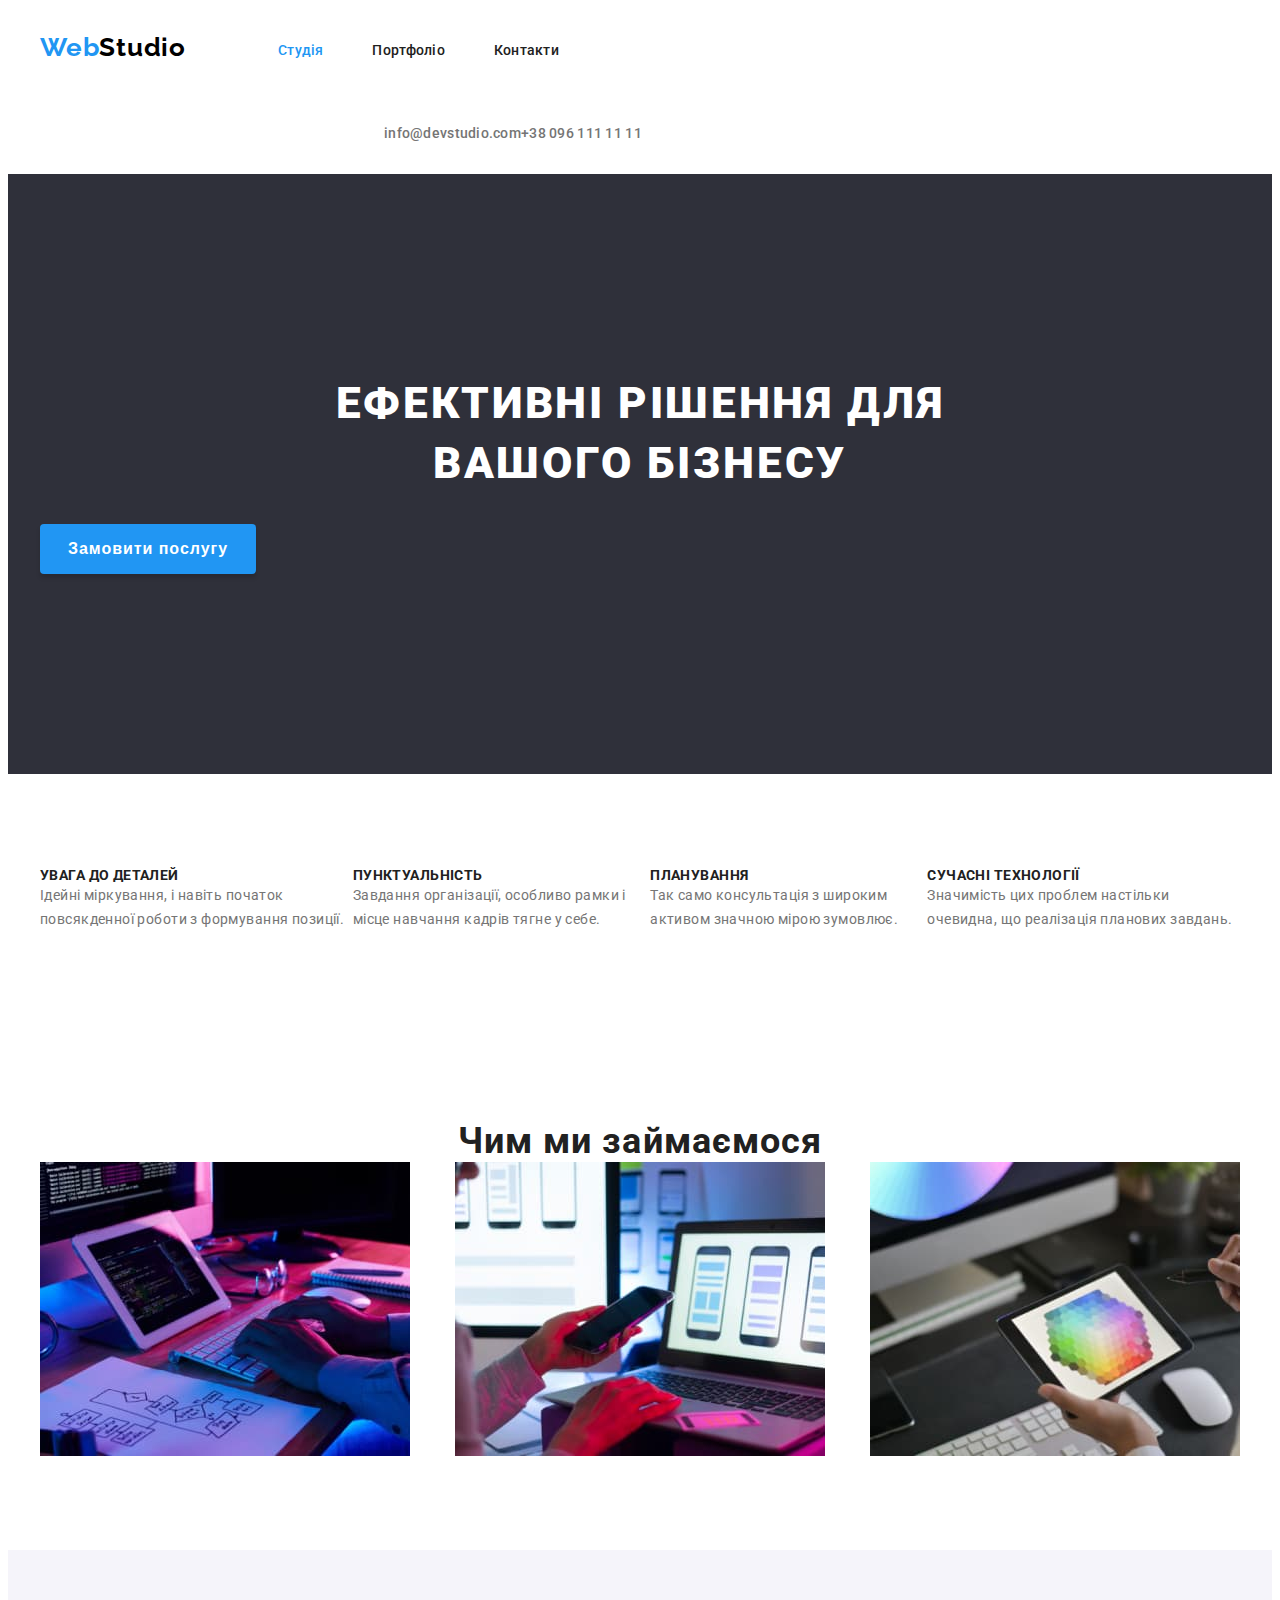
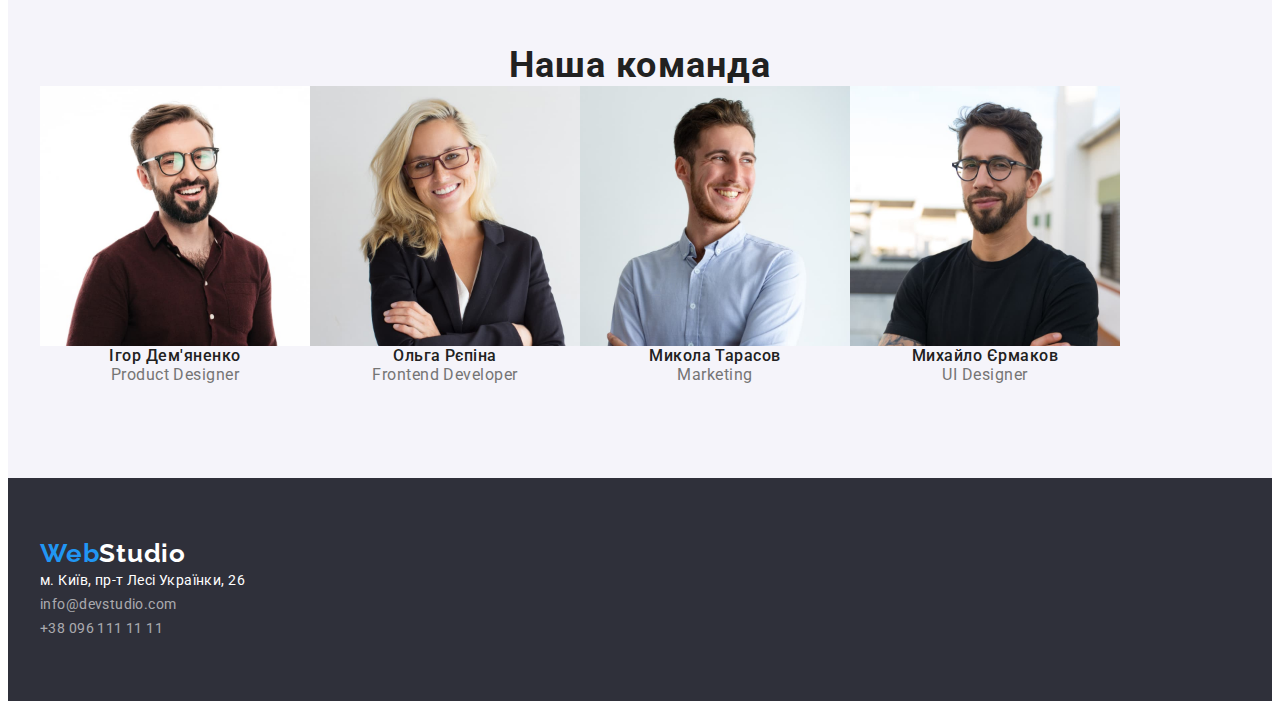
<file: index.html>
<!DOCTYPE html>
<html lang="uk">
  <head>
    <meta charset="UTF-8" />
    <meta http-equiv="X-UA-Compatible" content="IE=edge" />
    <meta name="viewport" content="width=device-width, initial-scale=1.0" />
    <title>WebStudio</title>
    <link rel="preconnect" href="https://fonts.googleapis.com" />
    <link rel="preconnect" href="https://fonts.gstatic.com" crossorigin />
    <link
      href="https://fonts.googleapis.com/css2?family=Raleway:wght@700&family=Roboto:wght@400;500;700;900&display=swap"
      rel="stylesheet"
    />
    <link
      rel="stylesheet"
      href="https://cdnjs.cloudflare.com/ajax/libs/modern-normalize/1.1.0/modern-normalize.min.css"
      integrity="sha512-wpPYUAdjBVSE4KJnH1VR1HeZfpl1ub8YT/NKx4PuQ5NmX2tKuGu6U/JRp5y+Y8XG2tV+wKQpNHVUX03MfMFn9Q=="
      crossorigin="anonymous"
      referrerpolicy="no-referrer"
    />
    <link rel="stylesheet" href="./css/styles.css" />
  </head>
  <body>
    <header class="site-title">
      <div class="container">
        <nav class="site-nav">
          <a class="header-logo link" href="./index.html"
            ><span class="header-color">Web</span>Studio
          </a>
          <ul class="header-nav">
            <li class="list">
              <a class="header-list link current" href="index.html">Студія</a>
            </li>
            <li class="list">
              <a class="header-list link" href="portfolio.html">Портфоліо</a>
            </li>
            <li class="list">
              <a class="header-list link" href="#">Контакти</a>
            </li>
          </ul>
        </nav>
        <ul class="header-contact">
          <li class="list">
            <a class="contact-mail link" href="mailto:info@devstudio.com">info@devstudio.com</a>
          </li>
          <li class="list">
            <a class="contact-tel link" href="tel:+380961111111">+38 096 111 11 11</a>
          </li>
        </ul>
      </div>
    </header>
    <main>
      <section class="section service">
        <div class="container">
          <h1 class="service-name">Ефективні рішення для вашого бізнесу</h1>
          <button class="service-button" type="button">Замовити послугу</button>
        </div>
      </section>
      <section class="section benefits">
        <div class="container">
          <h2 class="visually-hidden">Наші переваги</h2>
          <ul class="benefits-list list">
            <li>
              <h3 class="benefits-name">Увага до деталей</h3>
              <p class="benefits-text">
                Ідейні міркування, і навіть початок повсякденної роботи з формування позиції.
              </p>
            </li>
            <li>
              <h3 class="benefits-name">Пунктуальність</h3>
              <p class="benefits-text">
                Завдання організації, особливо рамки і місце навчання кадрів тягне у себе.
              </p>
            </li>
            <li>
              <h3 class="benefits-name">Планування</h3>
              <p class="benefits-text">
                Так само консультація з широким активом значною мірою зумовлює.
              </p>
            </li>
            <li>
              <h3 class="benefits-name">Сучасні технології</h3>
              <p class="benefits-text">
                Значимість цих проблем настільки очевидна, що реалізація планових завдань.
              </p>
            </li>
          </ul>
        </div>
      </section>
      <section class="section working">
        <div class="container">
          <h2 class="section-name">Чим ми займаємося</h2>
          <ul class="picture list">
            <li>
              <img src="./images/gallery-img-1.jpg" alt="планування" width="370" height="294" />
            </li>
            <li>
              <img src="./images/gallery-img-2.jpg" alt="розробка" width="370" height="294" />
            </li>
            <li>
              <img src="./images/gallery-img-3.jpg" alt="дизайн" width="370" height="294" />
            </li>
          </ul>
        </div>
      </section>
      <section class="section team">
        <div class="container">
          <h2 class="section-nama">Наша команда</h2>
          <ul class="team list">
            <li>
              <img src="./images/team-img-1.jpg" alt="фото Дем'яненко" width="270" height="260" />
              <h3 class="team-members">Ігор Дем'яненко</h3>
              <p class="team-profession" lang="en">Product Designer</p>
            </li>
            <li>
              <img src="./images/team-img-2.jpg" alt="фото Рєпіна" width="270" height="260" />
              <h3 class="team-members">Ольга Рєпіна</h3>
              <p class="team-profession" lang="en">Frontend Developer</p>
            </li>
            <li>
              <img src="./images/team-img-3.jpg" alt="фото Тарасов" width="270" height="260" />
              <h3 class="team-members">Микола Тарасов</h3>
              <p class="team-profession" lang="en">Marketing</p>
            </li>
            <li>
              <img src="./images/team-img-4.jpg" alt="фото Єрмаков" width="270" height="260" />
              <h3 class="team-members">Михайло Єрмаков</h3>
              <p class="team-profession" lang="en">UI Designer</p>
            </li>
          </ul>
        </div>
      </section>
    </main>
    <footer class="footer">
      <div class="container">
        <a class="footer-logo link" href="./index.html">
          <span class="footer-color">Web</span>Studio
        </a>
        <address>
          <ul class="address">
            <li class="list">
              <a
                class="footer-address link"
                href="https://goo.gl/maps/ecBTjJjggCQ7F9su5"
                target="_blank"
                rel="noopener noreferrer nofollow"
                >м. Київ, пр-т Лесі Українки, 26
              </a>
            </li>
            <li class="list">
              <a class="footer-contact link" href="mailto:info@devstudio.com">info@devstudio.com</a>
            </li>
            <li class="list">
              <a class="footer-contact link" href="tel:+380961111111">+38 096 111 11 11</a>
            </li>
          </ul>
        </address>
      </div>
    </footer>
  </body>
</html>
</file>
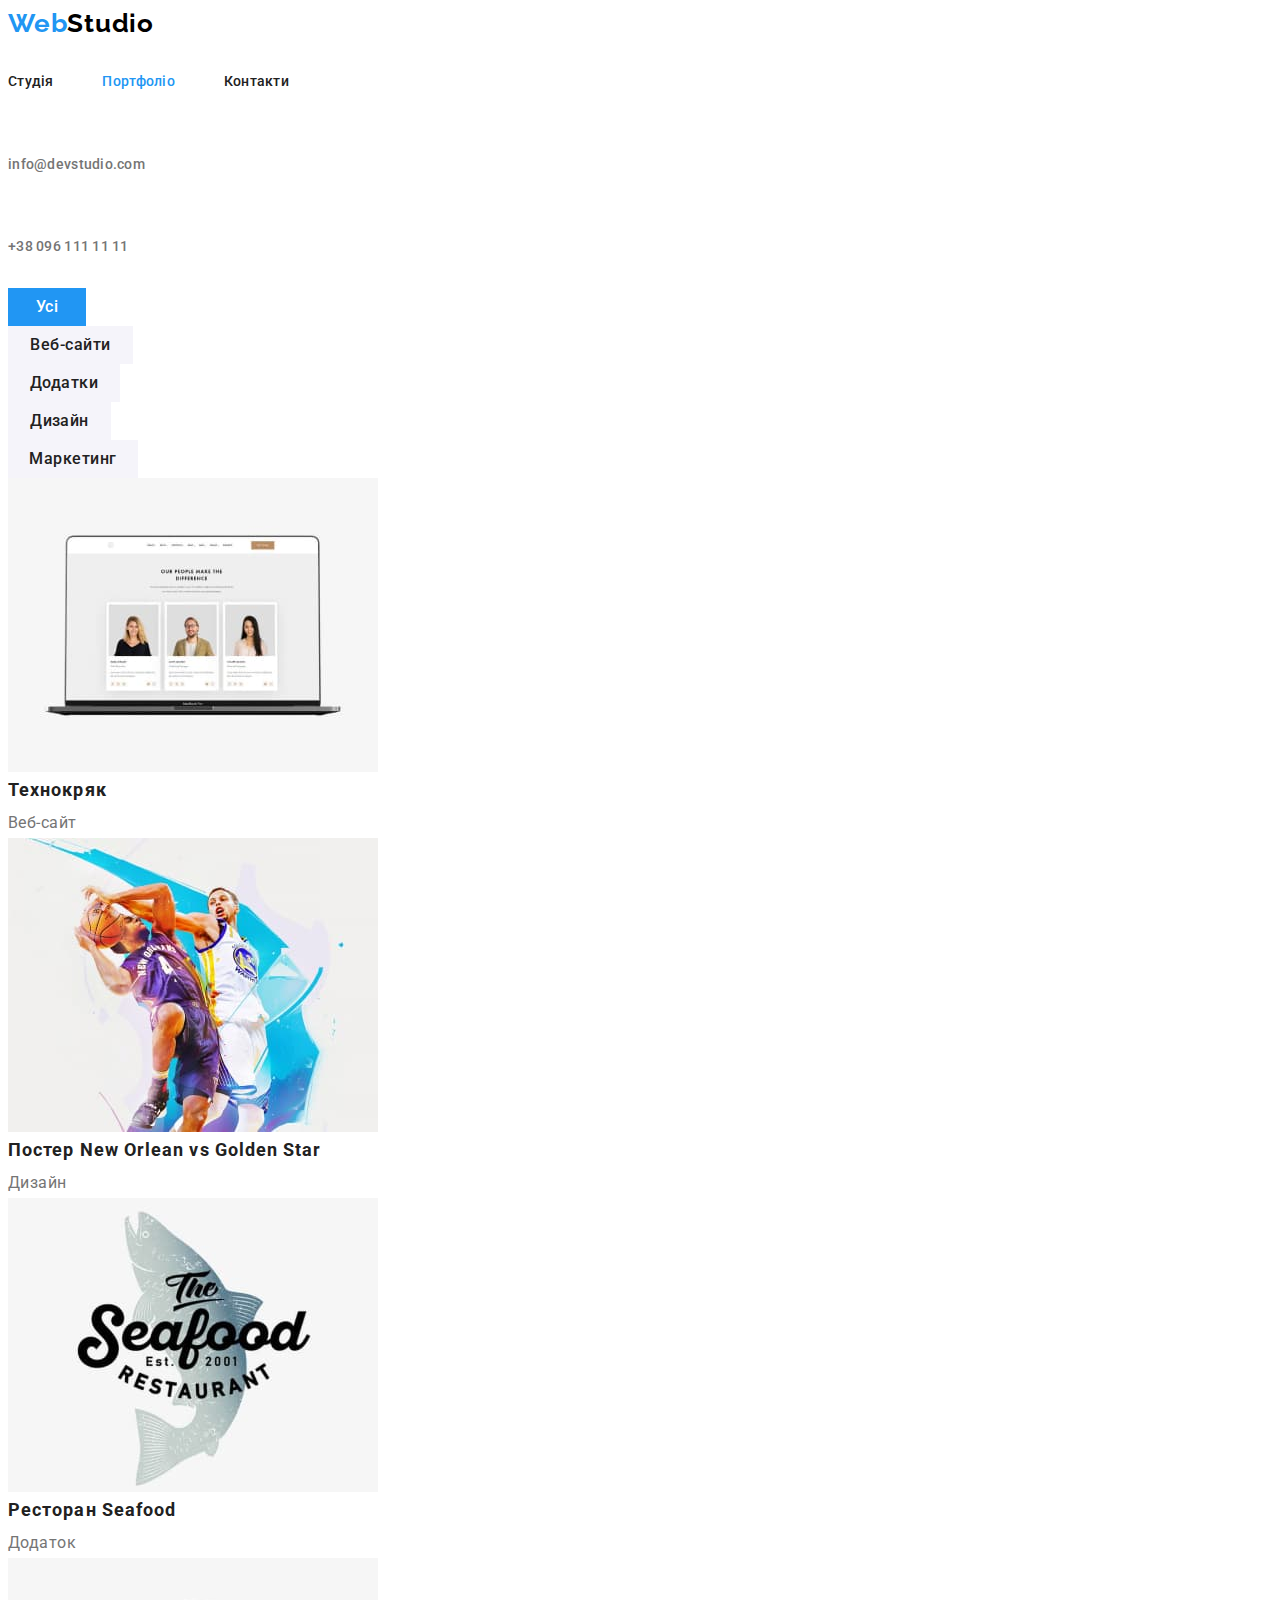
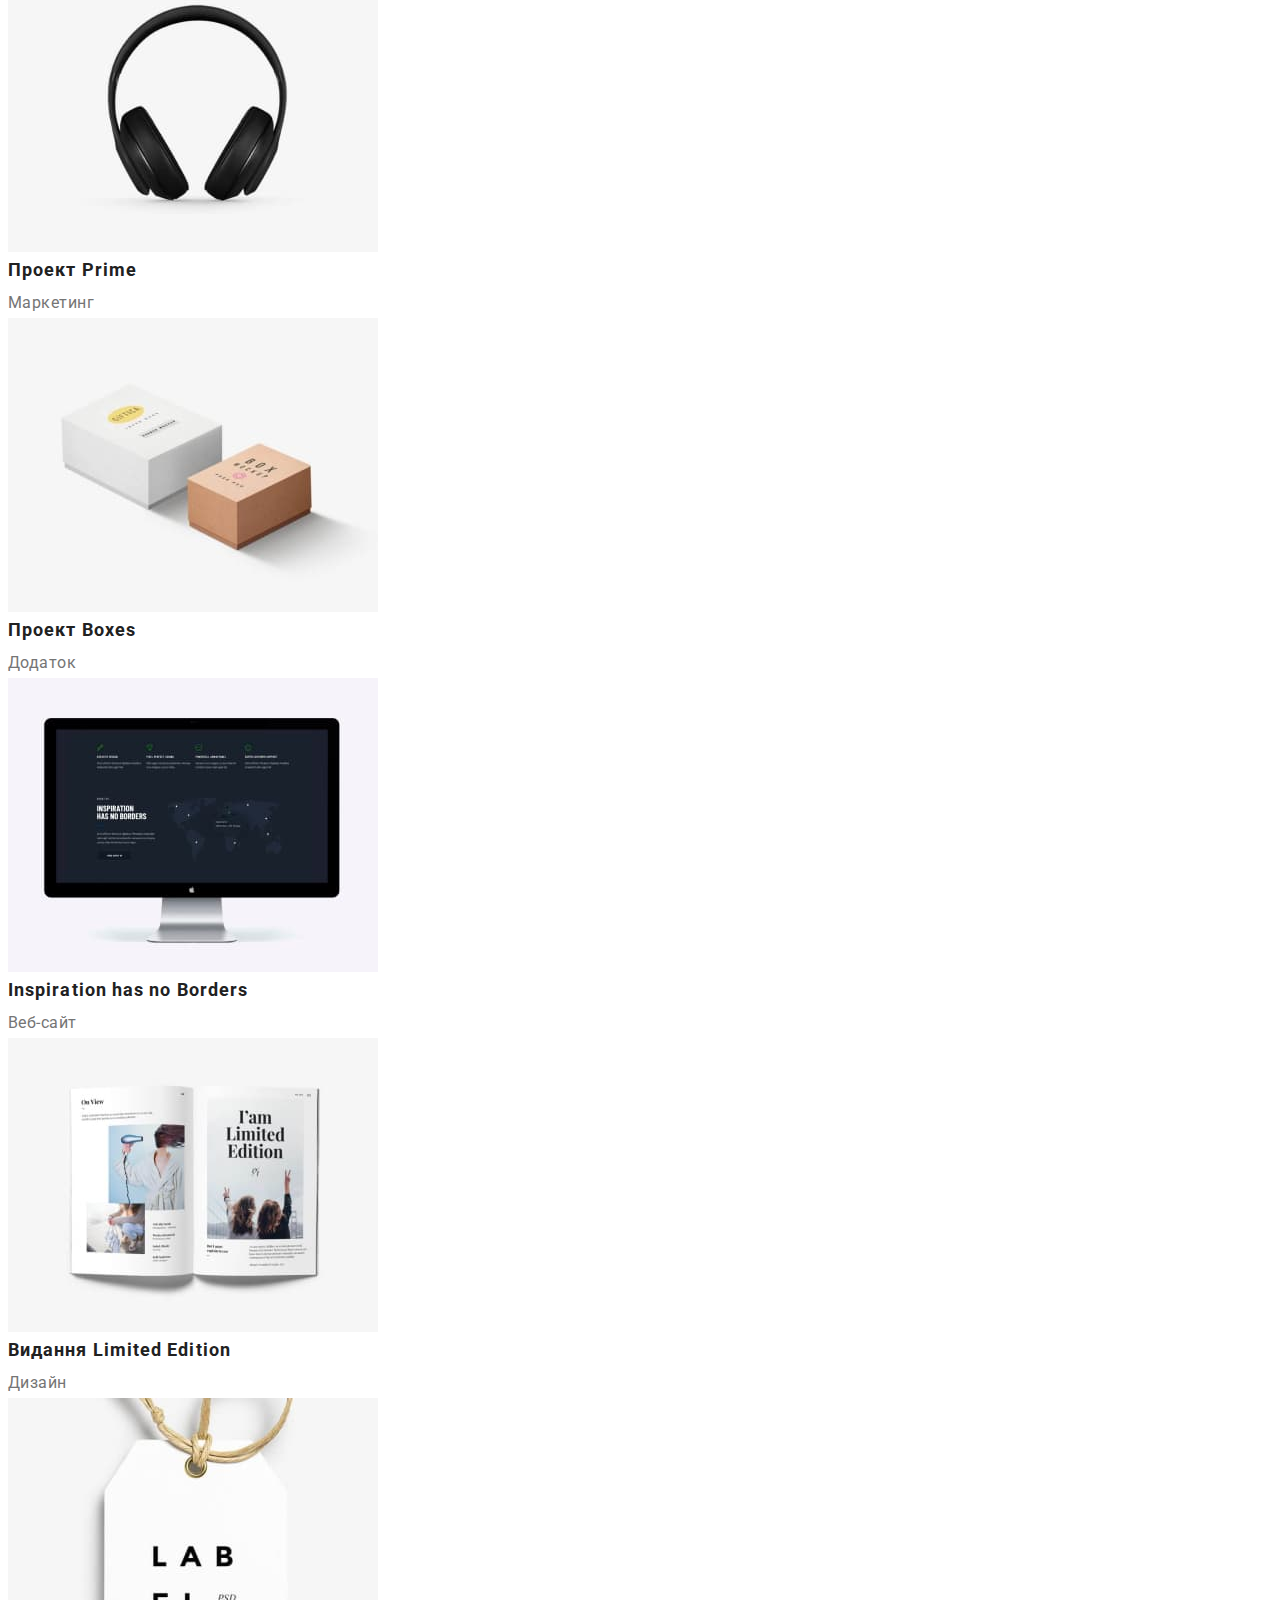
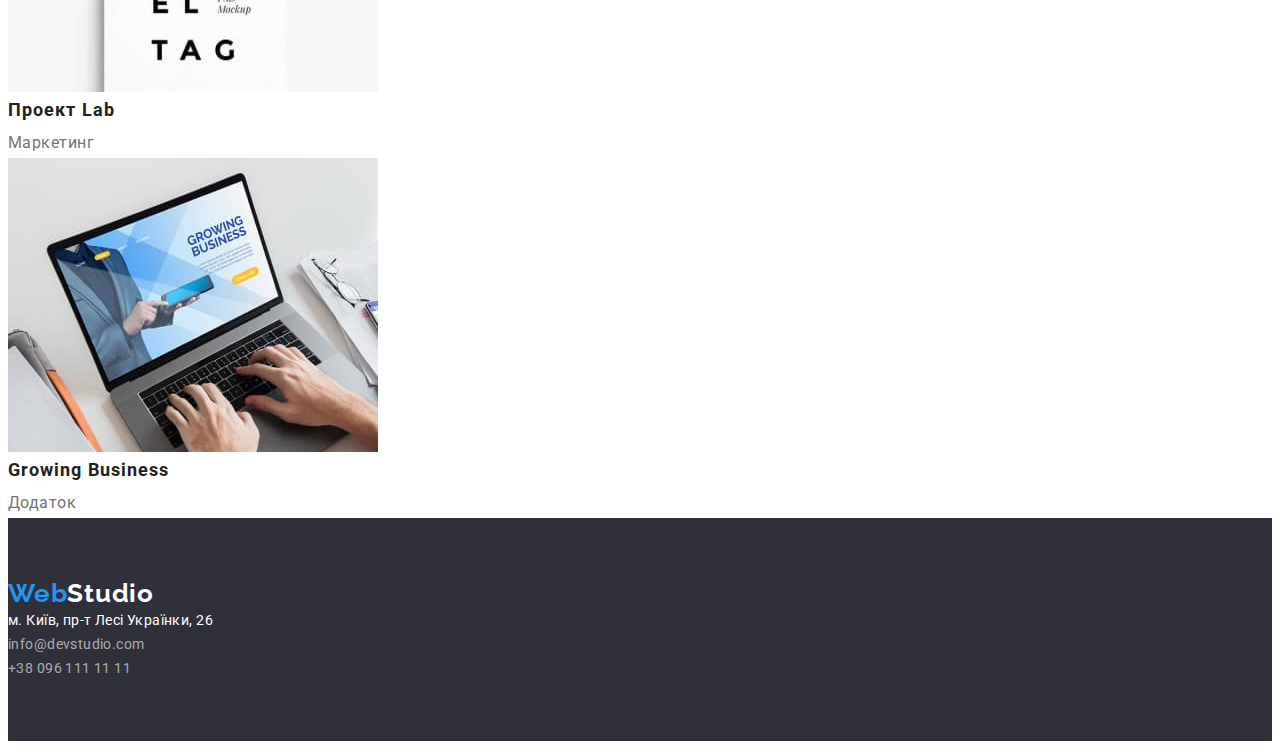
<file: portfolio.html>
<!DOCTYPE html>
<html lang="uk">
  <head>
    <meta charset="UTF-8" />
    <meta http-equiv="X-UA-Compatible" content="IE=edge" />
    <meta name="viewport" content="width=device-width, initial-scale=1.0" />
    <link rel="preconnect" href="https://fonts.googleapis.com" />
    <link rel="preconnect" href="https://fonts.gstatic.com" crossorigin />
    <link
      href="https://fonts.googleapis.com/css2?family=Raleway:wght@700&family=Roboto:wght@400;500;700;900&display=swap"
      rel="stylesheet"
    />
    <title>WebStudio</title>
    <link rel="stylesheet" href="./css/styles.css" />
  <head>
  <body>
    <header>
      <nav>
        <a class="header-logo link" href="./index.html">
          <span class="header-color">Web</span>Studio
        </a>
        <ul class="header-nav">
          <li class="list"><a class="header-list link" href="index.html">Студія</a></li>
          <li class="list"><a class="header-list link current" href="portfolio.html">Портфоліо</a></li>
          <li class="list"><a class="header-list link" href="">Контакти</a></li>
        </ul>
      </nav>
      <ul class="list">
        <li>
          <a class="header-contact link" href="mailto:info@devstudio.com">info@devstudio.com</a>
        </li>
        <li>
          <a class="header-contact link" href="tel:+380961111111">+38 096 111 11 11</a>
        </li>
      </ul>
    </header>
    <main>
      <section>
        <ul class="btn-group list">
          <li><button class="btn-filter current" type="button" style="width:78px;">Усі</button></li>
          <li><button class="btn-filter" type="button" style="width:125px;">Веб-сайти</button></li>
          <li><button class="btn-filter" type="button" style="width:112px;">Додатки</button></li>
          <li><button class="btn-filter" type="button" style="width:103px;">Дизайн</button></li>
          <li><button class="btn-filter" type="button" style="width:130px;">Маркетинг</button></li>
        </ul>
        <h1 class="visually-hidden">Наші проекти</h1>
        <ul class="project list">
          <li>
            <a class="link" href="#">
              <img src="./images/img-site-1.jpg" alt="технокряк" width="370" height="294" />
              <h2 class="projects-name">Технокряк</h2>
              <p class="projects-type">Веб-сайт</p>
            </a>
          </li>
          <li>
            <a class="link" href="">
              <img src="./images/img-design-1.jpg" alt="постер" width="370" height="294" />
              <h2 class="projects-name">Постер <span lang="en">New Orlean vs Golden Star</span></h2>
              <p class="projects-type">Дизайн</p>
            </a>
          </li>
          <li>
            <a class="link" href="">
              <img src="./images/img-application-1.jpg" alt="ресторан" width="370" height="294" />
              <h2 class="projects-name">Ресторан <span lang="en">Seafood</span></h2>
              <p class="projects-type">Додаток</p>
            </a>
          </li>
          <li>
            <a class="link" href="">
              <img src="./images/img-marketing-1.jpg" alt="проект прайм" width="370" height="294" />
              <h2 class="projects-name">Проект <span lang="en">Prime</span></h2>
              <p class="projects-type">Маркетинг</p>
            </a>
          </li>
          <li>
            <a class="link" href="">
              <img src="./images/img-application-2.jpg" alt="проєкт коробочки" width="370" height="294" />
              <h2 class="projects-name">Проект <span lang="en">Boxes</span></h2>
              <p class="projects-type">Додаток</p>
            </a>
          </li>
          <li>
            <a class="link" href="">
              <img src="./images/img-site-2.jpg" alt="натхнення" width="370" height="294" />
              <h2 class="projects-name" lang="en">Inspiration has no Borders</h2>
              <p class="projects-type">Веб-сайт</p>
            </a>
          </li>
          <li>
            <a class="link" href="">
              <img src="./images/img-design-2.jpg" alt="видання" width="370" height="294" />
              <h2 class="projects-name">Видання <span lang="en">Limited Edition</span></h2>
              <p class="projects-type">Дизайн</p>
            </a>
          </li>
          <li>
            <a class="link" href="">
              <img src="./images/img-marketing-2.jpg" alt="проект лаб" width="370" height="294" />
              <h2 class="projects-name">Проект <span lang="en">Lab</span></h2>
              <p class="projects-type">Маркетинг</p>
            </a>
          </li>
          <li>
            <a class="link" href="">
              <img src="./images/img-application-3.jpg" alt="зростаючий бізнес" width="370" height="294" />
              <h2 class="projects-name" lang="en">Growing Business</h2>
              <p class="projects-type">Додаток</p>
            </a>
          </li>
        </ul>
      </section>
    </main>
    <footer class="footer">
      <a class="footer-logo link" href="./index.html">
        <span class="footer-color">Web</span>Studio
      </a>
      <address>
        <ul class="list">
          <li>
            <a
              class="footer-address link"
              href="https://goo.gl/maps/ecBTjJjggCQ7F9su5"
              target="_blank"
              rel="noopener noreferrer nofollow"
              >м. Київ, пр-т Лесі Українки, 26
            </a>
          </li>
          <li class="list">
            <a class="footer-contact link" href="mailto:info@devstudio.com">info@devstudio.com</a>
          </li>
          <li class="list">
            <a class="footer-contact link" href="tel:+380961111111">+38 096 111 11 11</a>
          </li>
        </ul>
      </address>
    </footer>
  </body>
</html>
</file>
<file: css/styles.css>
body {
    font-family: 'Roboto', sans-serif;
}
p,
h1,
h2,
h3,
h4,
h5,
h6 {
    margin: 0;
}

ul,
ol {
    margin: 0;
    padding-left: 0;
}

button {
    cursor: pointer;
}

address {
    font-style: normal;
}

img {
    display: block;
    max-width: 100%;
    height: auto;
}
.container {
    width: 1200px;
    padding-left: 15px;
    padding-right: 15px;
    margin: 0 auto;
}
.list {
    list-style: none;
}
.link {
    text-decoration: none;
}
/*----- HEADER-----*/
.site.title {
    background: #FFFFFF;
}
.header-container {
    display: flex;
    flex-direction: row;
    align-items: center;
}
.site-nav {
    display: flex;
}
.header-logo{
    font-family: 'Raleway';
    font-weight: 700;
    font-size: 26px;
    line-height: 1.19;
    letter-spacing: 0.03em;
    color: black;
    width: 145px;
    padding-top: 24px;
    padding-bottom: 25px;
    margin-right: 93px;
}
.header-color {
    font-family: 'Raleway';
    color: #2196F3;
}
.header-nav .current {
    color: #2196F3;
}
.header-nav {
    display: flex;
    width: 281px; 
    justify-content: space-between;
    padding-top: 32px;
    padding-bottom: 32px;
    margin-right: 344px;
}
.header-list {
    font-weight: 500;
    font-size: 14px;
    line-height: 1.33;
    letter-spacing: 0.02em;
    color: #212121;
}
.header-list:hover, .header-list:focus {
    color: #2196F3;
}
.contact {
    display: flex;
    }
.header-contact {
    font-weight: 500;
    font-size: 14px;
    line-height: 1.33;
    letter-spacing: 0.02em;
    color: #757575;
    display: flex;
    padding-top: 32px;
    padding-bottom: 32px;

}
.header-contact a {
    color: #757575;
}
.contact-mail {
    width: 135px;
    padding-top: 32px;
    padding-bottom: 32px;
    margin-left: 344px;
   
}
.contact-tel {
    width: 122px;
    padding-top: 32px;
    padding-bottom: 32px;
}
.contact-mail, .contact-tel:hover, .contact-mail, .contact-tel:focus {
    color: #2196F3;
}
.section {
    padding-bottom: 94px;
    padding-top: 94px;
}
/* ----------------SERVICE---------------- */
.service {
    background: #2F303A;
    padding-top: 200px;
    padding-bottom: 200px;
}
.service-name {
    width: 696px;
    margin: 0 auto;
    font-weight: 900;
    font-size: 44px;
    line-height: 1.36;
    letter-spacing: 0.06em;
    text-align: center;
    text-transform: uppercase;
    color: #FFFFFF;
    margin-bottom: 30px;
}
.service-button {
    font-weight: 700;
    font-size: 16px;
    line-height: 1.88;
    text-align: center;
    align-items: center;
    letter-spacing: 0.06em;
    color: #FFFFFF;
    background-color: #2196F3;
    border: none;
    box-shadow: 0px 4px 4px rgba(0, 0, 0, 0.15);
    border-radius: 4px;
    width: 216px;
    margin: 0 auto;
    padding-top: 10px;
    padding-bottom: 10px;
}
.service-button:hover,
.service-button:focus {
    background: #188CE8;  
}
.benefits{
    
   
}
.visually-hidden {
    position: absolute;
    white-space: nowrap;
    width: 1px;
    height: 1px;
    overflow: hidden;
    border: 0;
    padding: 0;
    clip: rect(0 0 0 0);
    clip-path: inset(50%);
    margin: -1px;
}
.benefits-list {
    display: flex;
}
.benefits-name {
    font-weight: 700;
    font-size: 14px;
    line-height: 1.14;
    letter-spacing: 0.03em;
    text-transform: uppercase;
    color: #212121;
}
.benefits-text {
    font-family: 'Roboto';
    font-style: normal;
    font-weight: 400;
    font-size: 14px;
    line-height: 1.71;
    letter-spacing: 0.03em;
    color: #757575;
}
.working {
   
}
.section-name {
    font-weight: 700;
    font-size: 36px;
    line-height: 1.17;
    text-align: center;
    letter-spacing: 0.03em;
    color: #212121;
}
.picture {
    display: flex;
    justify-content: space-between;
}
.section-team {
    background: #F5F4FA;
}
.section-nama {
    font-weight: 700;
    font-size: 36px;
    line-height: 1.17;
    text-align: center;
    letter-spacing: 0.03em;
    color: #212121;
}
.team {
    display: flex;
    background: #F5F4FA
}
.team-members {
    font-family: 'Roboto';
    font-style: normal;
    font-weight: 500;
    font-size: 16px;
    line-height: 1.19;
    text-align: center;
    letter-spacing: 0.03em;
    color: #212121;
}
.team-profession {
    font-family: 'Roboto';
    font-style: normal;
    font-weight: 400;
    font-size: 16px;
    line-height: 1.19;
    text-align: center;
    letter-spacing: 0.03em;
    color: #757575;
}
/* ----------------FOOTER---------------- */
.footer {
    background-color: #2F303A;
    padding-top: 60px;
    padding-bottom: 60px;
}
.footer-logo {
    font-family: 'Raleway';
    font-weight: 700;
    font-size: 26px;
    line-height: 1.19;
    letter-spacing: 0.03em;
    color: #FFFFFF;
    width: 145px;
    padding-bottom: 20px;
}
.footer-color {
    font-family: 'Raleway';
    color: #2196F3;
}
.footer-address {
    font-style: normal;
    font-size: 14px;
    line-height: 1.71;
    letter-spacing: 0.03em;
    color: #FFFFFF;
    padding-top: 20px;
}
.footer-contact {
    font-style: normal;
    font-size: 14px;
    line-height: 1.71;
    letter-spacing: 0.03em;
    color: rgba(255, 255, 255, 0.6);
}
.footer-contact:hover,
.footer-contact:focus {
    color: #2196F3;
}


.btn-filter {
    border: none;
    background:#F5F4FA;
    font-family: 'Roboto';
    font-weight: 500;
    font-size: 16px;
    line-height: 1.62;
    text-align: center;
    letter-spacing: 0.03em;
    color: #212121;
    height: 38px;
    cursor: pointer;
}
.btn-filter:hover, .btn-filter:focus {
    background:#2196F3;
    color:#FFFFFF;
    cursor: pointer;
}
.btn-group .current {
    background: #2196F3;
    color: #FFFFFF;
}
.projects-name {
    font-style: normal;
    font-weight: 700;
    font-size: 18px;
    line-height: 2.00;
    letter-spacing: 0.06em;
    color: #212121;
}
.projects-type {
    font-style: normal;
    font-size: 16px;
    line-height: 1.88;
    letter-spacing: 0.03em;
    color: #757575;
}
</file>
